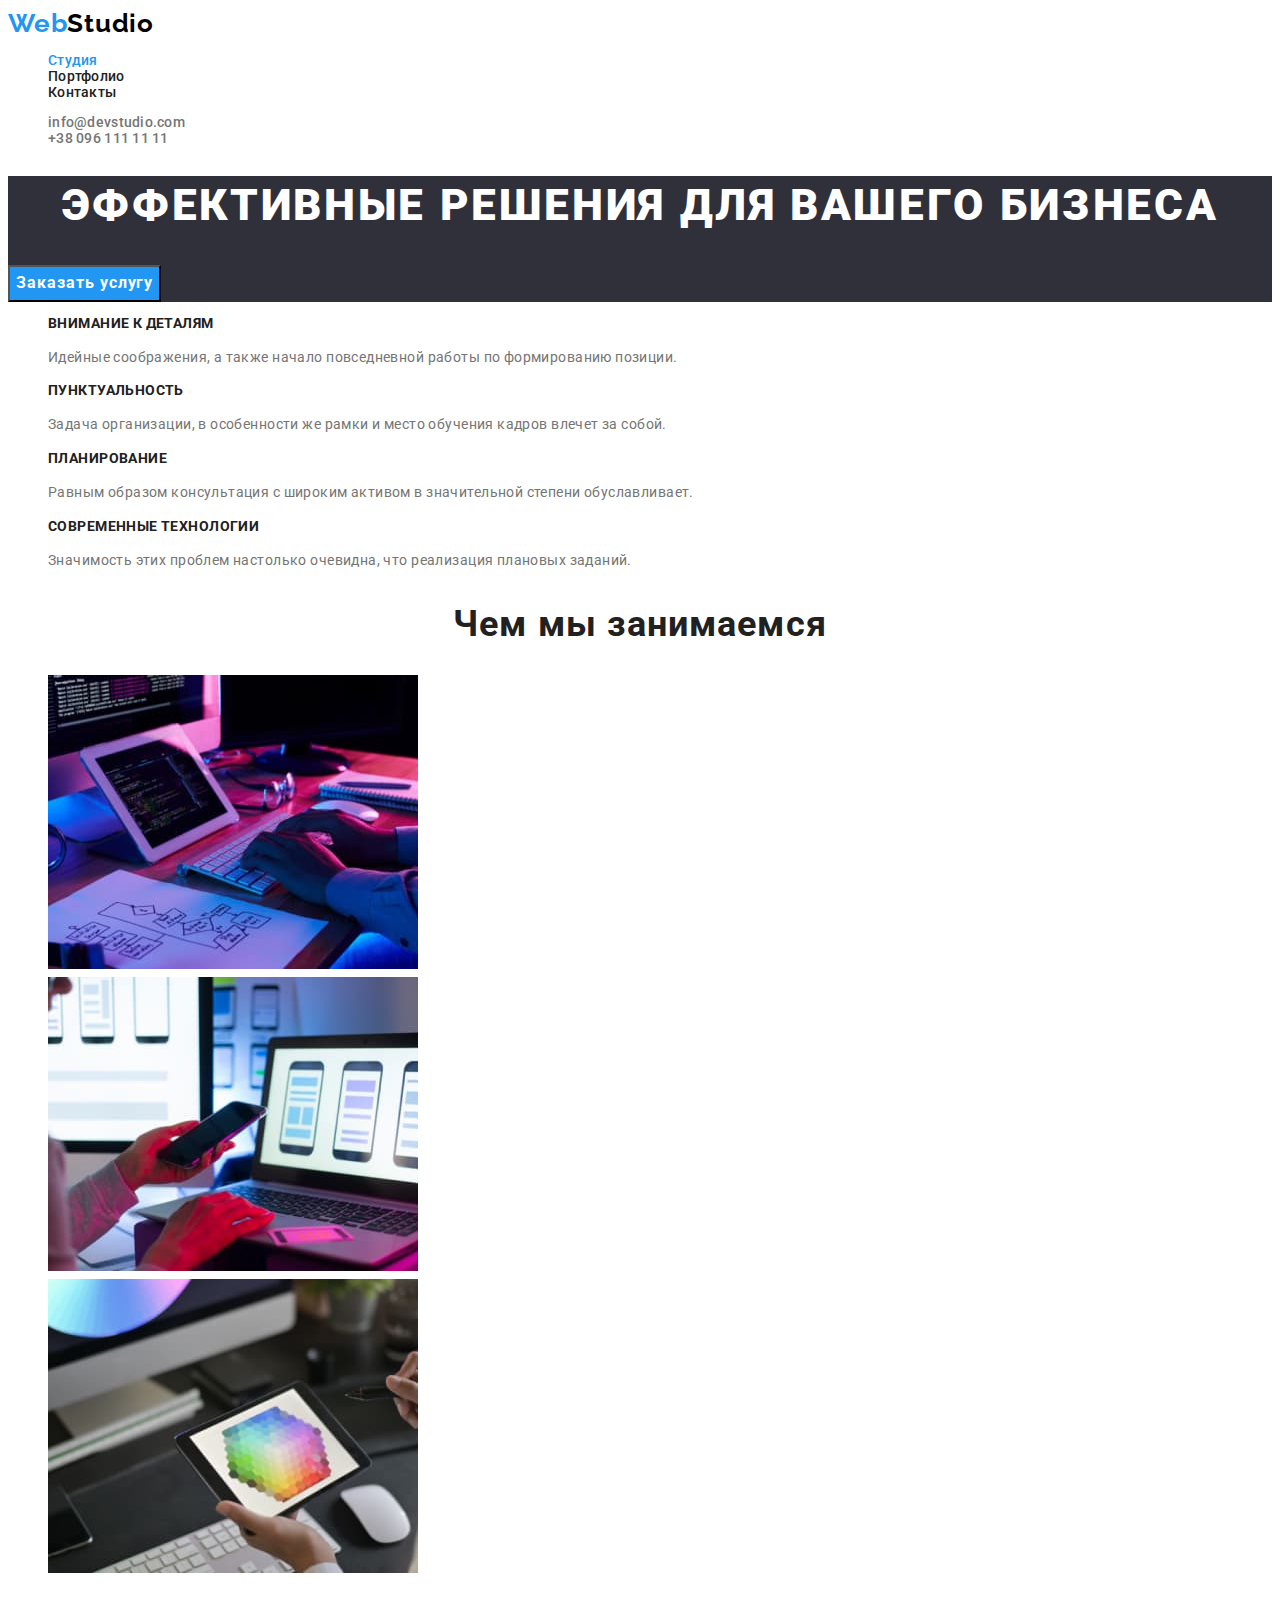
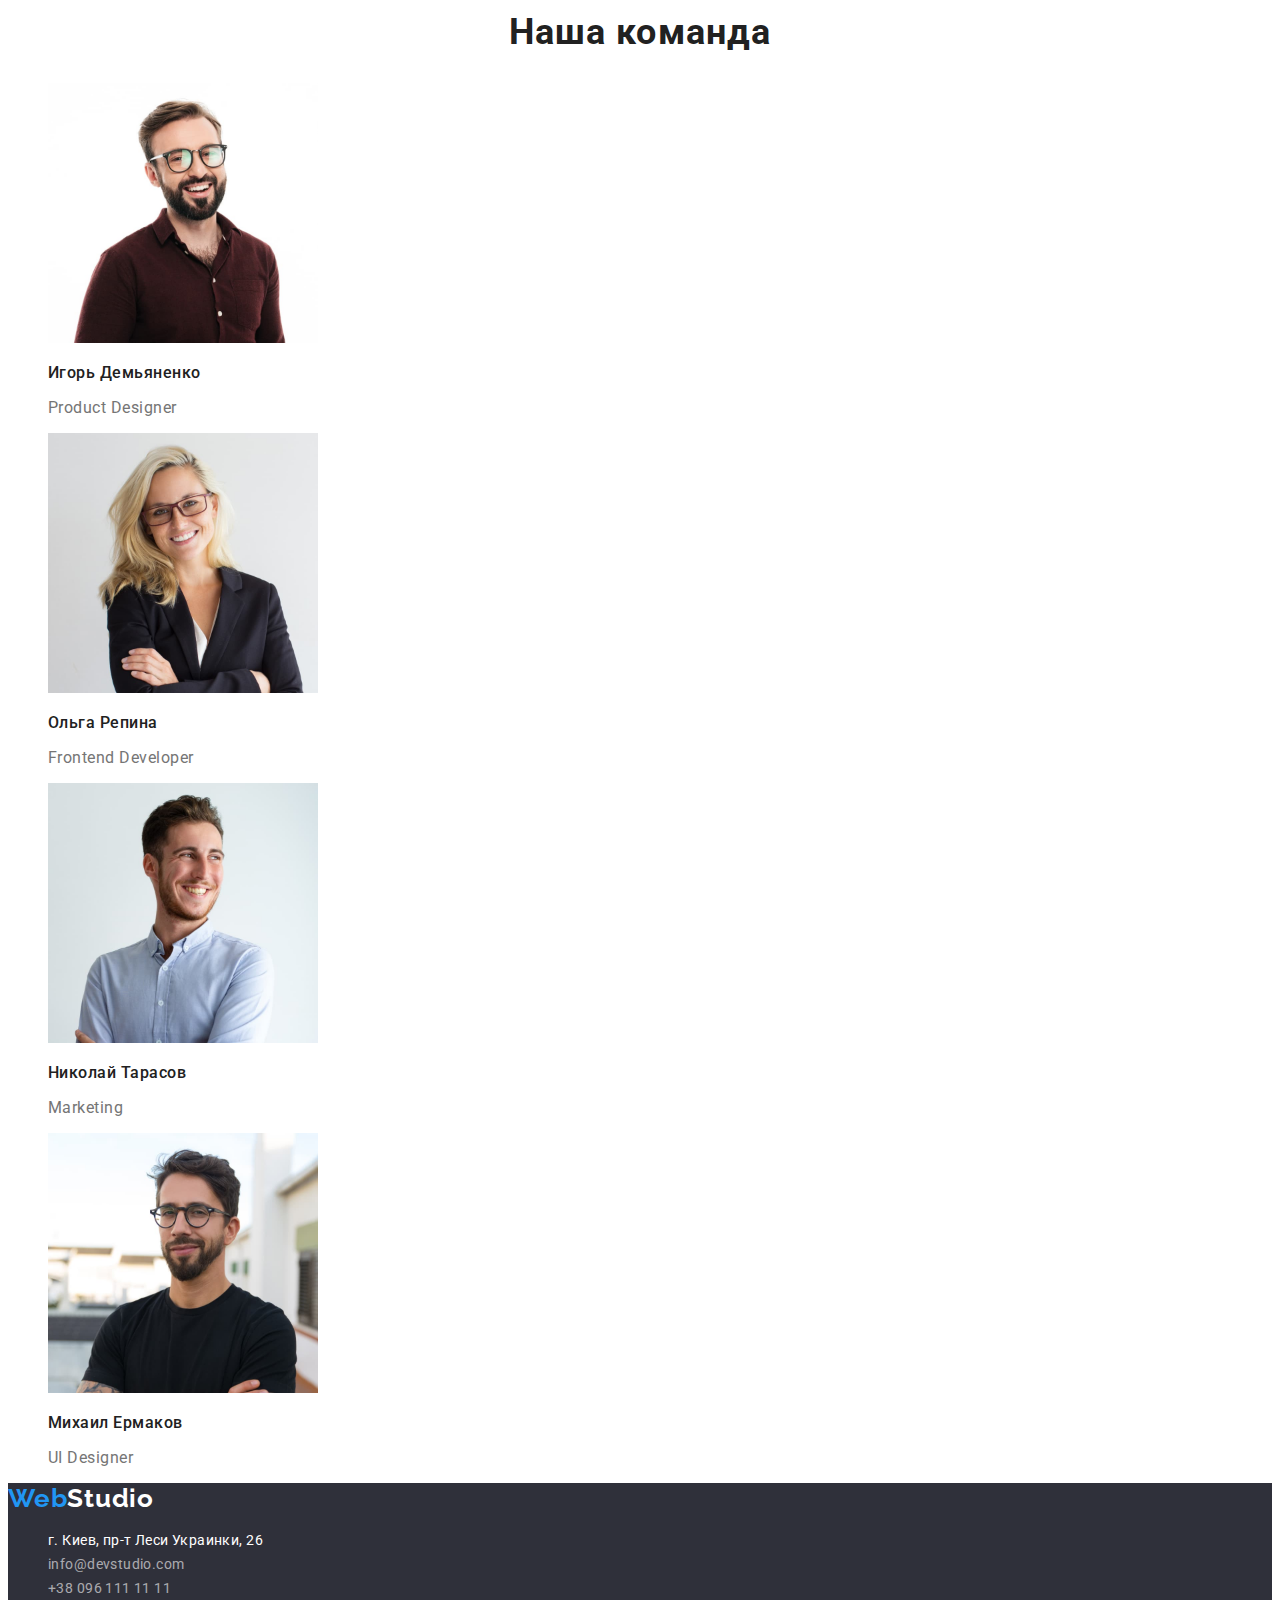
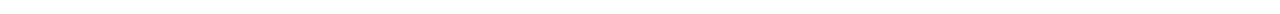
<file: index.html>
<!DOCTYPE html>
<html lang="ru">
  <head>
    <meta charset="UTF-8" />
    <meta http-equiv="X-UA-Compatible" content="IE=edge" />
    <meta name="viewport" content="width=device-width, initial-scale=1.0" />
    <title>WebStudio</title>
    <link rel="preconnect" href="https://fonts.googleapis.com" />
    <link rel="preconnect" href="https://fonts.gstatic.com" crossorigin />
    <link
      href="https://fonts.googleapis.com/css2?family=Raleway:wght@700&family=Roboto:wght@400;500;700;900&display=swap"
      rel="stylesheet"
    />
    <link rel="stylesheet" href="./css/styles.css" />
  </head>
  <body>
    <header class="header">
      <a class="logo link" href="./index.html">Web<span class="logo-primary">Studio</span></a>
      <nav class="nav">
        <ul class="list nav-list">
          <li><a class="link nav-item current" href="./index.html">Студия</a></li>
          <li><a class="link nav-item" href="./portfolio.html">Портфолио</a></li>
          <li><a class="link nav-item" href="">Контакты</a></li>
        </ul>
      </nav>
      <ul class="list adress-list">
        <li><a class="link adress-item" href="mailto:info@devstudio.com">info@devstudio.com</a></li>
        <li><a class="link adress-item" href="tel:+380961111111">+38 096 111 11 11</a></li>
      </ul>
    </header>
    <main>
      <!--Секция-1 - типа герой-->
      <section class="hero">
        <h1 class="hero-title">Эффективные решения для вашего бизнеса</h1>
        <button class="hero-button" type="button">Заказать услугу</button>
      </section>

      <!--Секция-2 - Особенности-->
      <section class="features">
        <h2 class="section-title visually-hidden">Особенности</h2>
        <ul class="list">
          <li>
            <h3 class="features-title">Внимание к деталям</h3>
            <p class="features-text">
              Идейные соображения, а также начало повседневной работы по формированию позиции.
            </p>
          </li>
          <li>
            <h3 class="features-title">Пунктуальность</h3>
            <p class="features-text">
              Задача организации, в особенности же рамки и место обучения кадров влечет за собой.
            </p>
          </li>
          <li>
            <h3 class="features-title">Планирование</h3>
            <p class="features-text">
              Равным образом консультация с широким активом в значительной степени обуславливает.
            </p>
          </li>
          <li>
            <h3 class="features-title">Современные технологии</h3>
            <p class="features-text">
              Значимость этих проблем настолько очевидна, что реализация плановых заданий.
            </p>
          </li>
        </ul>
      </section>

      <!-- Секция-3 - Чем мы занимаемся-->
      <section>
        <h2 class="section-title">Чем мы занимаемся</h2>
        <ul class="list">
          <li>
            <img
              src="./images/projects/img-1.jpg"
              alt="разработка десктоп приложений"
              width="370"
              height="294"
            />
          </li>
          <li>
            <img
              src="./images/projects/img-2.jpg"
              alt="разработка мобильных приложений"
              width="370"
              height="294"
            />
          </li>
          <li>
            <img src="./images/projects/img-3.jpg" alt="разработка игр" width="370" height="294" />
          </li>
        </ul>
      </section>

      <!-- Секция-3 - Наша команда-->
      <section class="team">
        <h2 class="section-title">Наша команда</h2>
        <ul class="list">
          <li>
            <img src="./images/team/img-4.jpg" alt="Игорь Демьяненко" width="270" height="260" />
            <h3 class="team-title">Игорь Демьяненко</h3>
            <p class="team-text">Product Designer</p>
          </li>
          <li>
            <img src="./images/team/img-5.jpg" alt="Ольга Репина" width="270" height="260" />
            <h3 class="team-title">Ольга Репина</h3>
            <p class="team-text">Frontend Developer</p>
          </li>
          <li>
            <img src="./images/team/img-6.jpg" alt="Николай Тарасов" width="270" height="260" />
            <h3 class="team-title">Николай Тарасов</h3>
            <p>Marketing</p>
          </li>
          <li>
            <img src="./images/team/img-7.jpg" alt="Михаил Ермаков" width="270" height="260" />
            <h3 class="team-title">Михаил Ермаков</h3>
            <p class="team-text">UI Designer</p>
          </li>
        </ul>
      </section>
    </main>
    <footer class="footer">
      <a class="logo link" href="./index.html">Web<span class="logo-secondary">Studio</span></a>
      <address>
        <ul class="footer-list list">
          <li>
            <a
              class="footer-link link"
              href="https://www.google.com.ua/maps/place/%D0%B1%D1%83%D0%BB%D1%8C%D0%B2%D0%B0%D1%80+%D0%9B%D0%B5%D1%81%D1%96+%D0%A3%D0%BA%D1%80%D0%B0%D1%97%D0%BD%D0%BA%D0%B8,+26,+%D0%9A%D0%B8%D1%97%D0%B2,+02000/@50.4265807,30.5383858,18z/data=!4m13!1m7!3m6!1s0x40d4cf0e033ecbe9:0x57a4dffefec77da0!2z0LHRg9C70YzQstCw0YAg0JvQtdGB0ZYg0KPQutGA0LDRl9C90LrQuCwgMjYsINCa0LjRl9CyLCAwMjAwMA!3b1!8m2!3d50.4265807!4d30.5383858!3m4!1s0x40d4cf0e033ecbe9:0x57a4dffefec77da0!8m2!3d50.4265807!4d30.5383858"
            >
              г. Киев, пр-т Леси Украинки, 26</a
            >
          </li>
          <li>
            <a class="footer-link link contacts" href="mailto:info@devstudio.com"
              >info@devstudio.com</a
            >
          </li>
          <li>
            <a class="footer-link link contacts" href="tel:+380961111111">+38 096 111 11 11</a>
          </li>
        </ul>
      </address>
    </footer>
  </body>
</html>
</file>
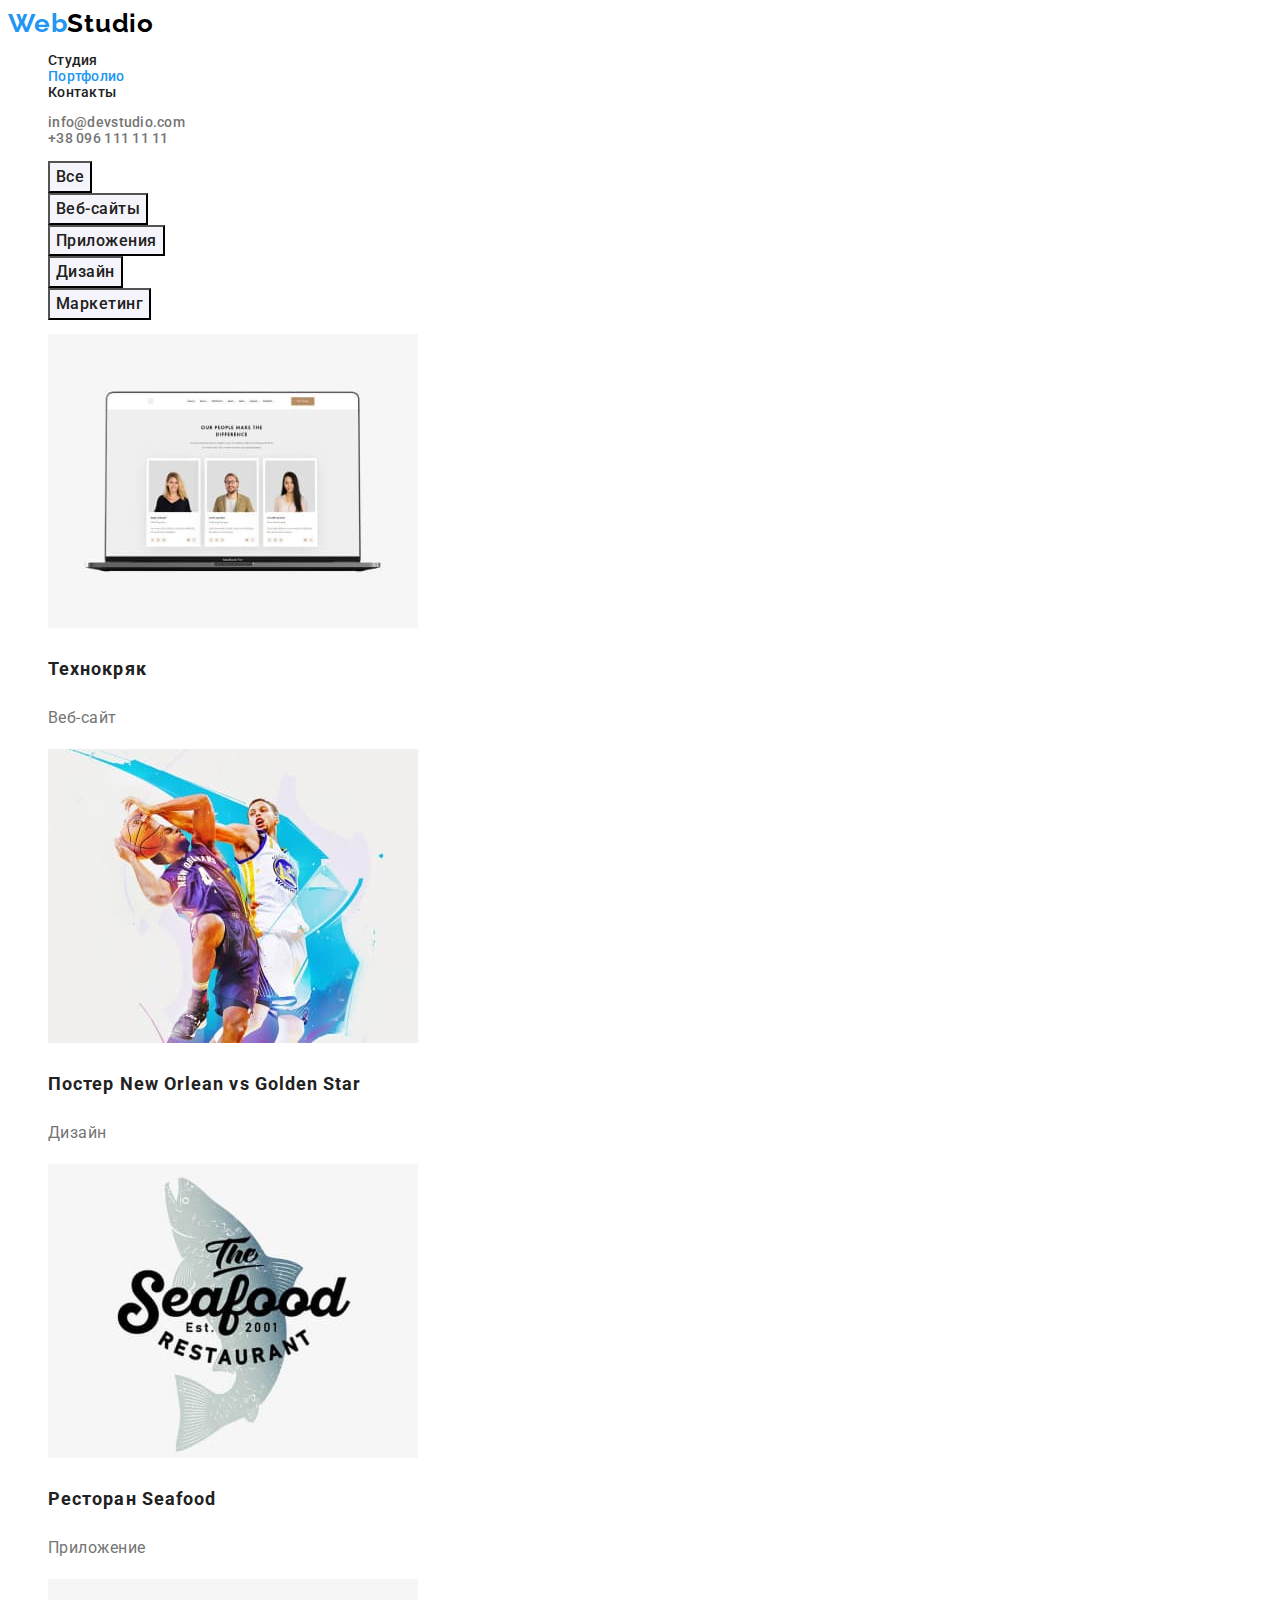
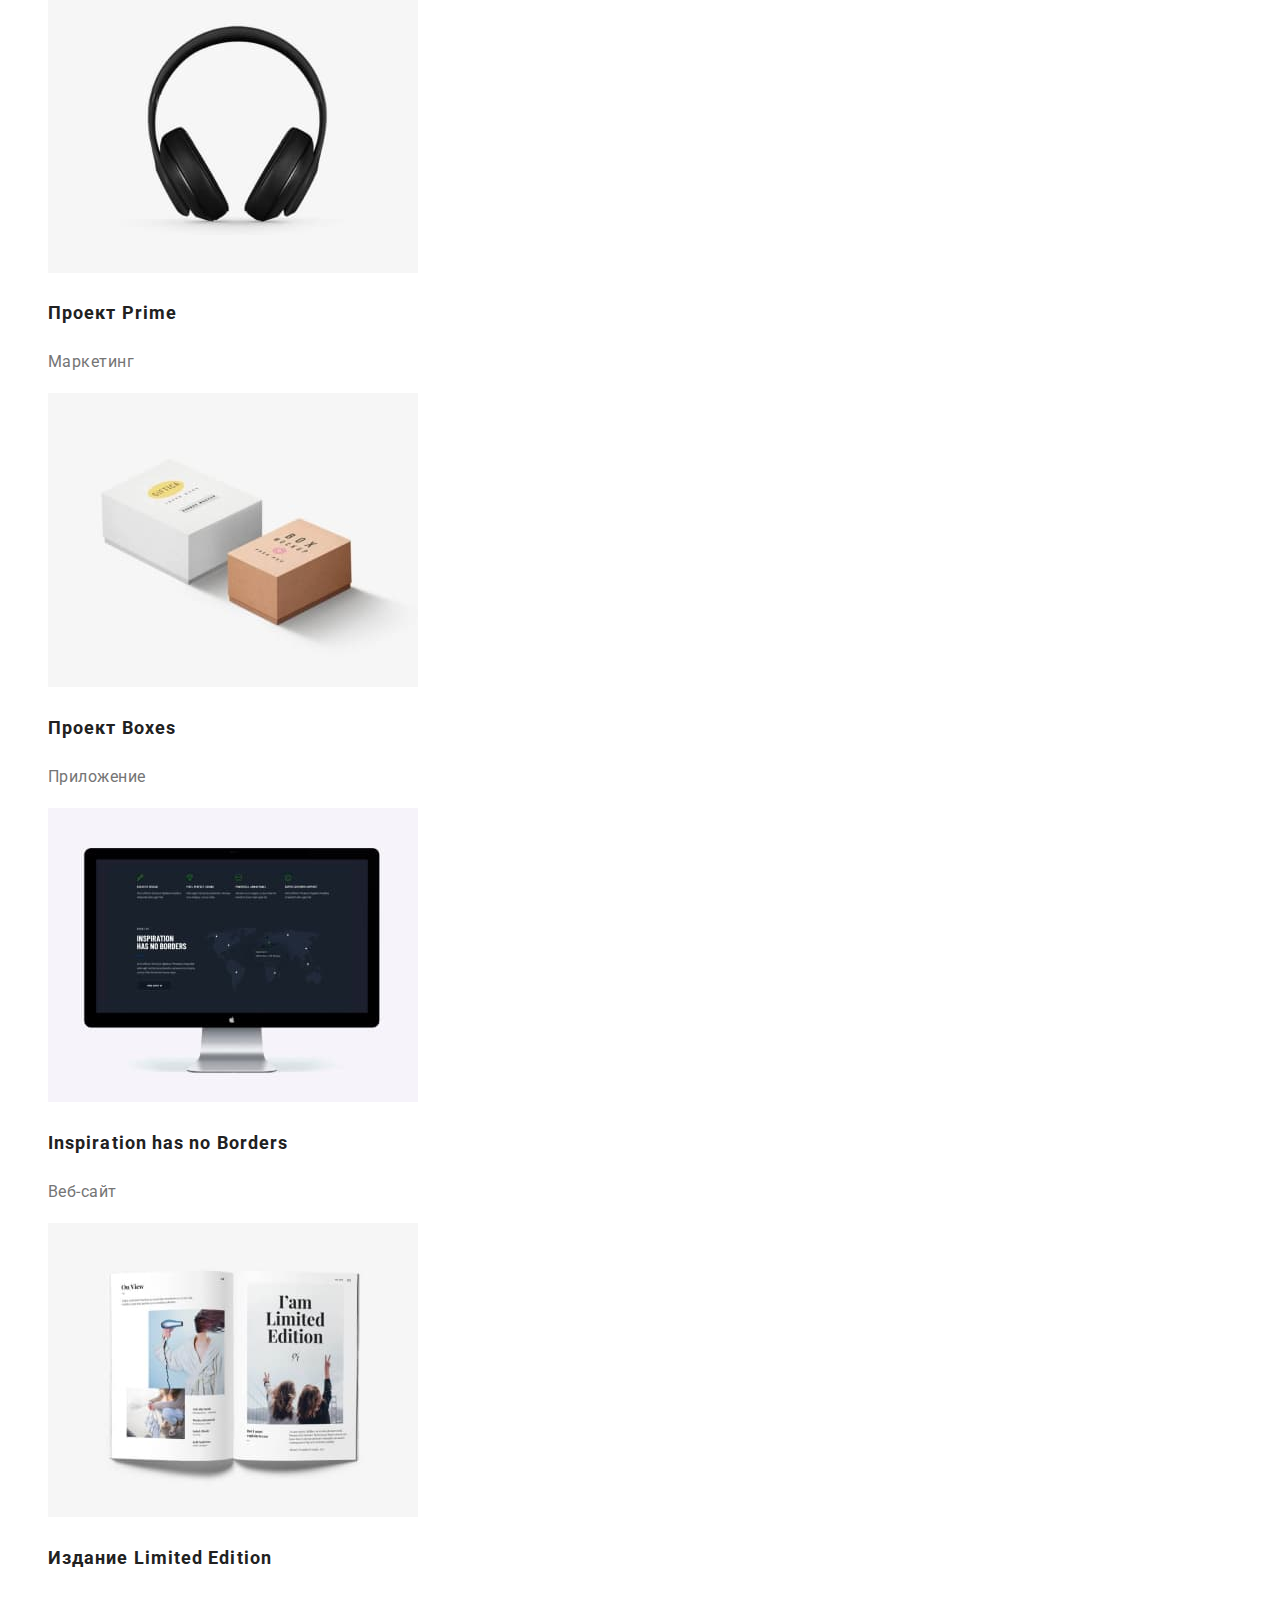
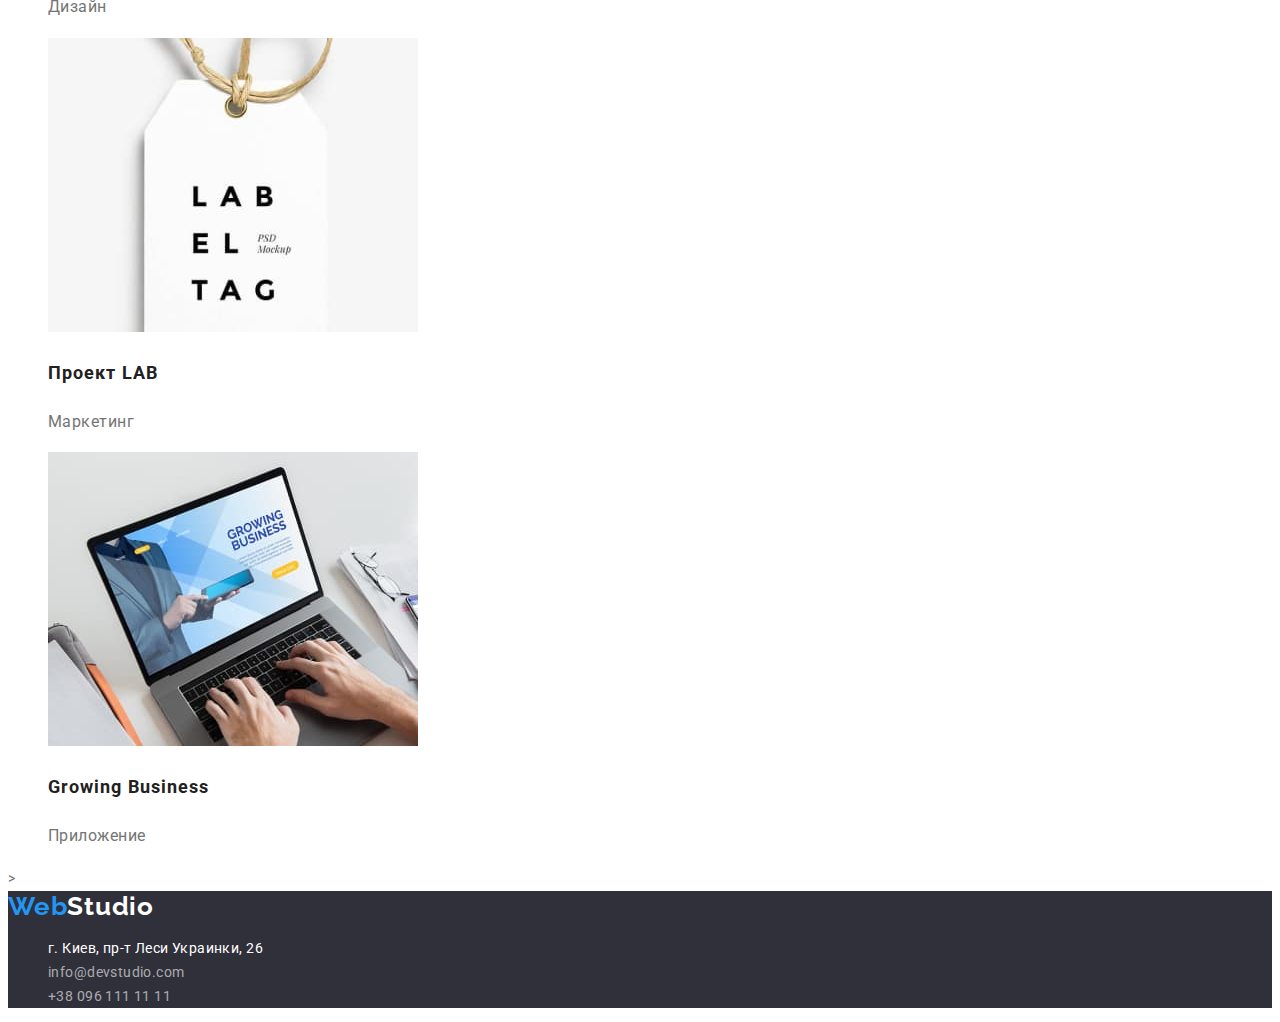
<file: portfolio.html>
<!DOCTYPE html>
<html lang="ru">
  <head>
    <meta charset="UTF-8" />
    <meta http-equiv="X-UA-Compatible" content="IE=edge" />
    <meta name="viewport" content="width=device-width, initial-scale=1.0" />
    <title>WebStudio</title>
    <link rel="preconnect" href="https://fonts.googleapis.com" />
    <link rel="preconnect" href="https://fonts.gstatic.com" crossorigin />
    <link
      href="https://fonts.googleapis.com/css2?family=Raleway:wght@700&family=Roboto:wght@400;500;700;900&display=swap"
      rel="stylesheet"
    />
    <link rel="stylesheet" href="./css/styles.css" />
  </head>
  <body>
    <header class="header">
      <a class="logo link" href="./index.html">Web<span class="logo-primary">Studio</span></a>
      <nav class="nav">
        <ul class="list nav-list">
          <li><a class="link nav-item" href="./index.html">Студия</a></li>
          <li><a class="link nav-item current" href="./portfolio.html">Портфолио</a></li>
          <li><a class="link nav-item" href="">Контакты</a></li>
        </ul>
      </nav>
      <ul class="list adress-list">
        <li><a class="link adress-item" href="mailto:info@devstudio.com">info@devstudio.com</a></li>
        <li><a class="link adress-item" href="tel:+380961111111">+38 096 111 11 11</a></li>
      </ul>
    </header>
    <main>
      <section>
        <h1 class="visually-hidden">Галерея проектов</h1>
        <ul class="list">
          <li><button class="button" type="button">Все</button></li>
          <li><button class="button" type="button">Веб-сайты</button></li>
          <li><button class="button" type="button">Приложения</button></li>
          <li><button class="button" type="button">Дизайн</button></li>
          <li><button class="button" type="button">Маркетинг</button></li>
        </ul>

        <ul class="list gallery">
          <li>
            <img src="./images/gallery/img8.jpg" alt="Вебсайт технокряк" width="370" height="294" />
            <h2 class="gallery-title">Технокряк</h2>
            <p class="gallery-text">Веб-сайт</p>
          </li>
          <li>
            <img src="./images/gallery/img9.jpg" alt="дизайн постера" width="370" height="294" />
            <h2 class="gallery-title">Постер New Orlean vs Golden Star</h2>
            <p class="gallery-text">Дизайн</p>
          </li>

          <li>
            <img
              src="./images/gallery/img10.jpg"
              alt="приложения для ресторана морской еды"
              width="370"
              height="294"
            />
            <h2 class="gallery-title">Ресторан Seafood</h2>
            <p class="gallery-text">Приложение</p>
          </li>
          <li>
            <img
              src="./images/gallery/img11.jpg"
              alt="маркетинг проэкт Прайм"
              width="370"
              height="294"
            />
            <h2 class="gallery-title">Проект Prime</h2>
            <p class="gallery-text">Маркетинг</p>
          </li>
          <li>
            <img
              src="./images/gallery/img12.jpg"
              alt="Приложение проект Коробки"
              width="370"
              height="294"
            />
            <h2 class="gallery-title">Проект Boxes</h2>
            <p class="gallery-text">Приложение</p>
          </li>
          <li>
            <img
              src="./images/gallery/img13.jpg"
              alt="Веб-сайт Вдохновение без границ"
              width="370"
              height="294"
            />
            <h2 class="gallery-title">Inspiration has no Borders</h2>
            <p class="gallery-text">Веб-сайт</p>
          </li>
          <li>
            <img
              src="./images/gallery/img14.jpg"
              alt="Дизайн книги издание Limited Edition"
              width="370"
              height="294"
            />
            <h2 class="gallery-title">Издание Limited Edition</h2>
            <p class="gallery-text">Дизайн</p>
          </li>
          <li>
            <img
              src="./images/gallery/img15.jpg"
              alt="Маркетинг проект LAB"
              width="370"
              height="294"
            />
            <h2 class="gallery-title">Проект LAB</h2>
            <p class="gallery-text">Маркетинг</p>
          </li>
          <li>
            <img
              src="./images/gallery/img16.jpg"
              alt="приложение Growing Business"
              width="370"
              height="294"
            />
            <h2 class="gallery-title">Growing Business</h2>
            <p class="gallery-text">Приложение</p>
          </li>
        </ul>
      </section>
      >
    </main>
    <footer class="footer">
      <a class="logo link" href="./index.html">Web<span class="logo-secondary">Studio</span></a>
      <address>
        <ul class="footer-list list">
          <li>
            <a
              class="footer-link link"
              href="https://www.google.com.ua/maps/place/%D0%B1%D1%83%D0%BB%D1%8C%D0%B2%D0%B0%D1%80+%D0%9B%D0%B5%D1%81%D1%96+%D0%A3%D0%BA%D1%80%D0%B0%D1%97%D0%BD%D0%BA%D0%B8,+26,+%D0%9A%D0%B8%D1%97%D0%B2,+02000/@50.4265807,30.5383858,18z/data=!4m13!1m7!3m6!1s0x40d4cf0e033ecbe9:0x57a4dffefec77da0!2z0LHRg9C70YzQstCw0YAg0JvQtdGB0ZYg0KPQutGA0LDRl9C90LrQuCwgMjYsINCa0LjRl9CyLCAwMjAwMA!3b1!8m2!3d50.4265807!4d30.5383858!3m4!1s0x40d4cf0e033ecbe9:0x57a4dffefec77da0!8m2!3d50.4265807!4d30.5383858"
            >
              г. Киев, пр-т Леси Украинки, 26</a
            >
          </li>
          <li>
            <a class="footer-link link contacts" href="mailto:info@devstudio.com"
              >info@devstudio.com</a
            >
          </li>
          <li>
            <a class="footer-link link contacts" href="tel:+380961111111">+38 096 111 11 11</a>
          </li>
        </ul>
      </address>
    </footer>
  </body>
</html>
</file>
<file: css/styles.css>
:root {
  /* Шрифты */
  --primery-font: Roboto;
  --secondary-font: Raleway;

  /* Цвета */

  --accent-color: #2196f3;
  --color-primary: #000000;
  --color-secondary: #ffffff;
  --background-color: #2f303a;
  --title-color: #212121;
  --common-txtcolor: #757575;
  --footer-contacts: rgb(255, 255, 255, 0.6);
  --button-color: #f5f4fa;
}

body {
  color: var(--common-txtcolor);
  font-family: var(--primery-font), sans-serif;
  font-size: 14px;
  font-weight: 400;
  line-height: 1.71;
  letter-spacing: 0.03em;
}

/* Логотип */
.logo {
  color: var(--accent-color);
  font-family: var(--secondary-font), sans-serif;
  font-size: 26px;
  font-weight: 700;
  line-height: 1.19;
  letter-spacing: 0.03em;
}

.logo-primary {
  color: var(--color-primary);
}

.logo-secondary {
  color: var(--color-secondary);
}
/* -------------- */
/* Стилизация верхнего меню - навигации и списка контактов*/
.header {
  font-family: inherit;
  font-weight: 500;
  line-height: 1.14;
  letter-spacing: 0.02em;
}
.nav-item {
  color: var(--title-color);
}

.adress-item {
  color: var(--common-txtcolor);
}

.current {
  color: var(--accent-color);
}

/* Стилизация визуальных еффектов  елементов */
.list {
  list-style-type: none;
}

.link {
  text-decoration: none;
}

.button:hover,
.button:focus,
.hero-button:hover,
.hero-button:focus {
  background-color: var(--accent-color);
  color: var(--color-secondary);
}

.link:hover,
.link:focus {
  color: var(--accent-color);
}

/* Стилизация секции Герой */
.hero {
  background-color: var(--background-color);
  color: var(--color-secondary);
}
.hero-title {
  font-weight: 900;
  font-size: 44px;
  line-height: 1.36;
  text-align: center;
  letter-spacing: 0.06em;
  text-transform: uppercase;

  color: #ffffff;
}
.hero-button {
  color: inherit;
  font-family: var(--primery-font);
  background-color: var(--accent-color);
  font-size: 16px;
  font-weight: 700;
  line-height: 1.88;
  letter-spacing: 0.06em;
  cursor: pointer;
}

/* Стилизация Заголовки секций */
.section-title {
  color: var(--title-color);
  font-weight: 700;
  font-size: 36px;
  line-height: 1.17;
  text-align: center;
  letter-spacing: 0.03em;
}

.visually-hidden {
  position: absolute;
  white-space: nowrap;
  width: 1px;
  height: 1px;
  overflow: hidden;
  border: 0;
  padding: 0;
  clip: rect(0 0 0 0);
  clip-path: inset(50%);
  margin: -1px;
}

/* Стилизация Секция Особенности */
.features-title {
  color: var(--title-color);
  font-weight: 700;
  font-size: 14px;
  line-height: 1.14;
  letter-spacing: 0.03em;
  text-transform: uppercase;
}

/* Секция Наша команда */
.team {
  color: var(--common-txtcolor);

  font-size: 16px;
  line-height: 1.19;
  letter-spacing: 0.03em;
}
.team-title {
  color: var(--title-color);
  font-size: 16px;
  font-weight: 500;
}

/* Стили футера */
.footer {
  line-height: 24px;
  color: var(--color-secondary);
  background-color: var(--background-color);
}

.footer-link {
  font-style: normal;
  font-size: 14px;
  font-weight: 400;
  line-height: 24px;
  color: var(--color-secondary);
}
.contacts {
  color: var(--footer-contacts);
}
/* ----------------- */

/* Стилизация Портфолио */

.button {
  background-color: var(--button-color);
  color: var(--title-color);
  font-family: inherit;
  font-weight: 500;
  font-size: 16px;
  line-height: 1.62;
  text-align: center;
  letter-spacing: 0.03em;
  cursor: pointer;
}

.gallery-title {
  font-weight: 700;
  font-size: 18px;
  line-height: 2;
  letter-spacing: 0.06em;

  color: var(--title-color);
}

.gallery-text {
  font-size: 16px;
  line-height: 1.87;
  letter-spacing: 0.03em;

  color: var(--common-txtcolor);
}
</file>
